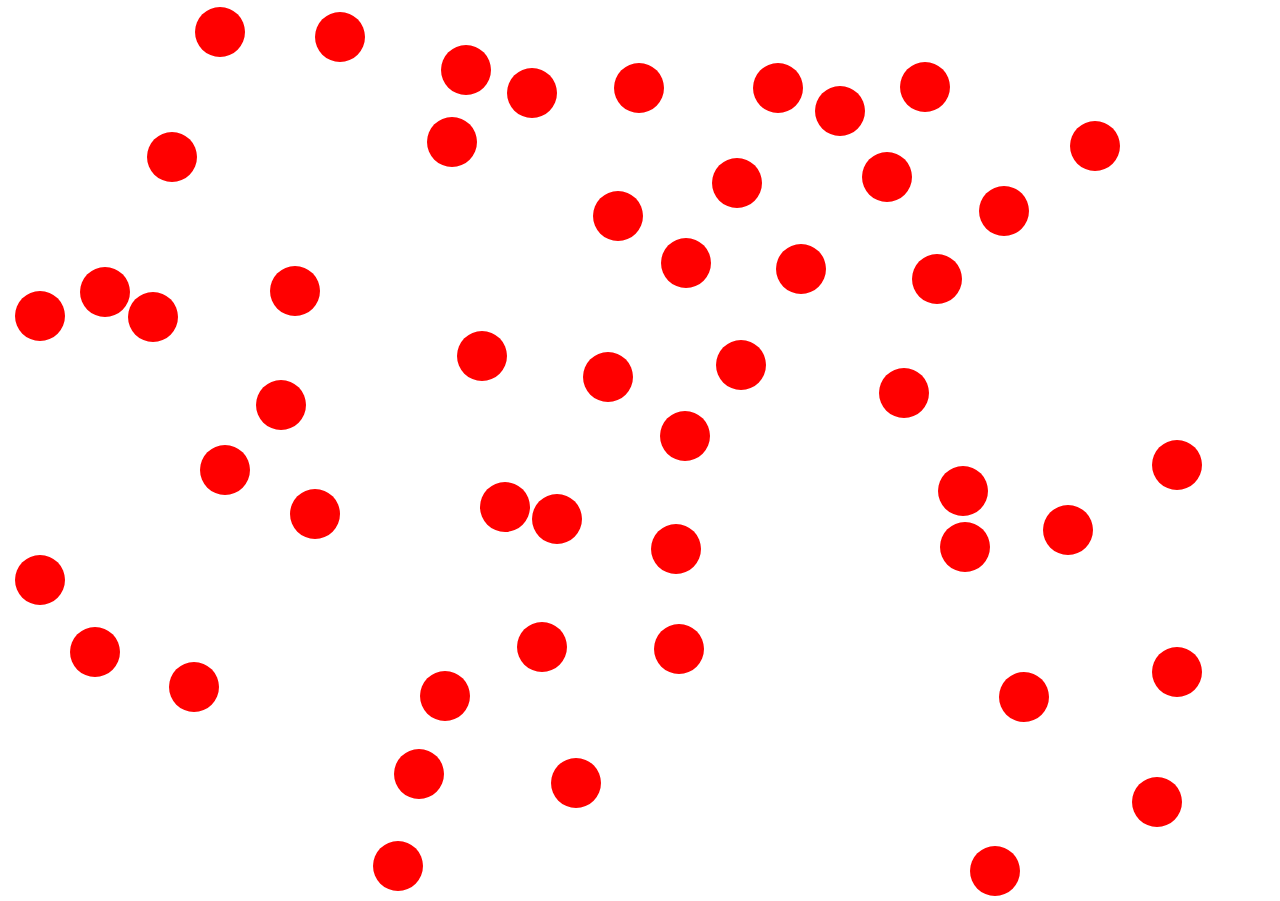
<file: Catching Balls/index.html>
<!DOCTYPE html>
<html lang="en">
<head>
    <meta charset="UTF-8">
    <meta name="viewport" content="width=device-width, initial-scale=1.0">
    <title>Document</title>
    <link rel="stylesheet" href="style.css">
</head>
<body>

    <div id="balls-container"></div>

    <script src="script.js"></script> 
</body>
</html>
</file>
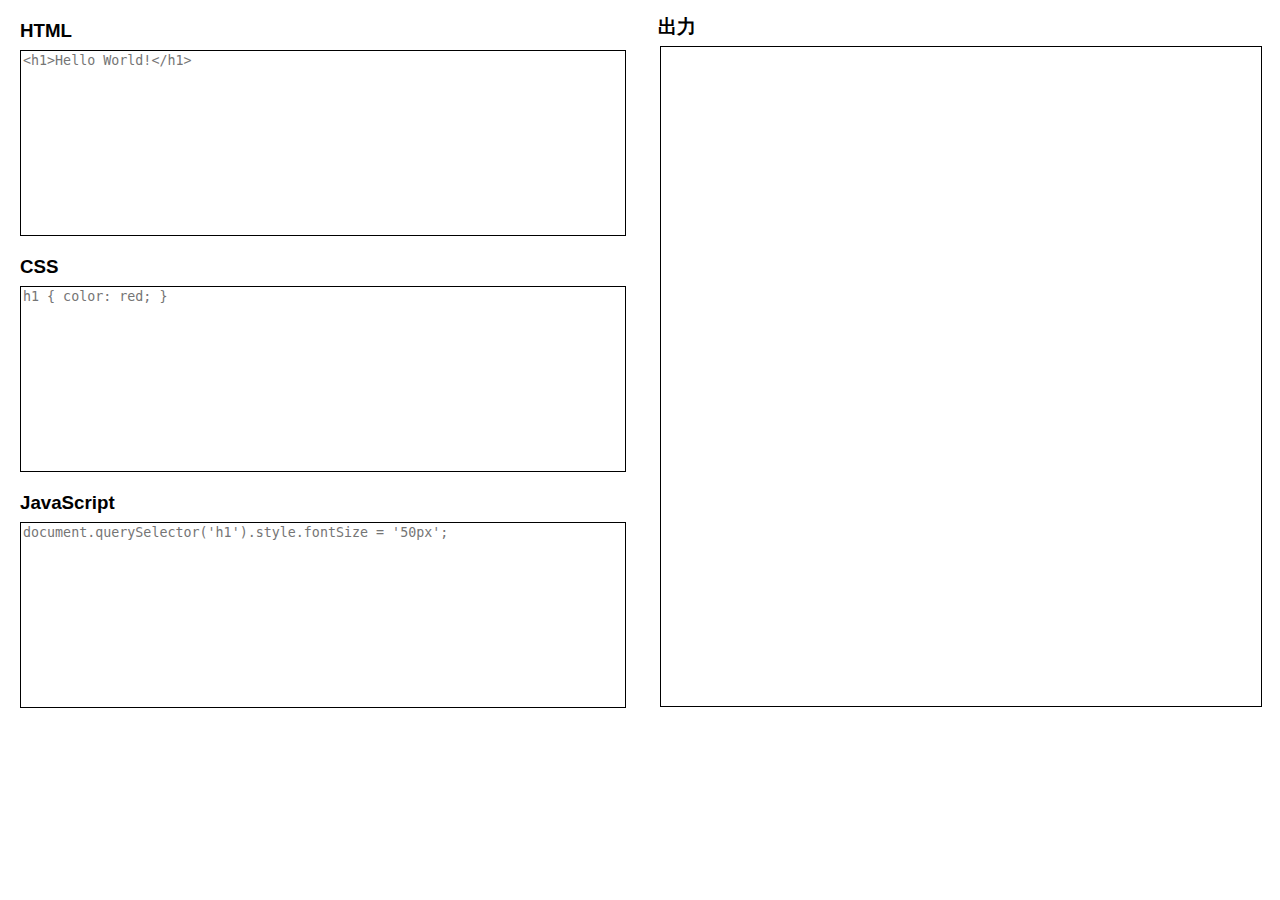
<file: Coating System/index.html>
<!DOCTYPE html>
<html lang="en">
<head>
    <meta charset="UTF-8">
    <meta name="viewport" content="width=device-width, initial-scale=1.0">
    <title>Document</title>
    <link rel="stylesheet" href="style.css">
</head>
<body>

    <div class="container">
        <div class="editor">
            <h3>HTML</h3>
            <textarea id="htmlCode" placeholder="<h1>Hello World!</h1>"></textarea>
            <h3>CSS</h3>
            <textarea id="cssCode" placeholder="h1 { color: red; }"></textarea>
            <h3>JavaScript</h3>
            <textarea id="jsCode" placeholder="document.querySelector('h1').style.fontSize = '50px';"></textarea>
        </div> 
        
        <div class="output">
            <h3>出力</h3>
            <iframe id="outputFrame"></iframe>
        </div>
    </div> 

    <script src="script.js"></script> 
</body>
</html>
</file>
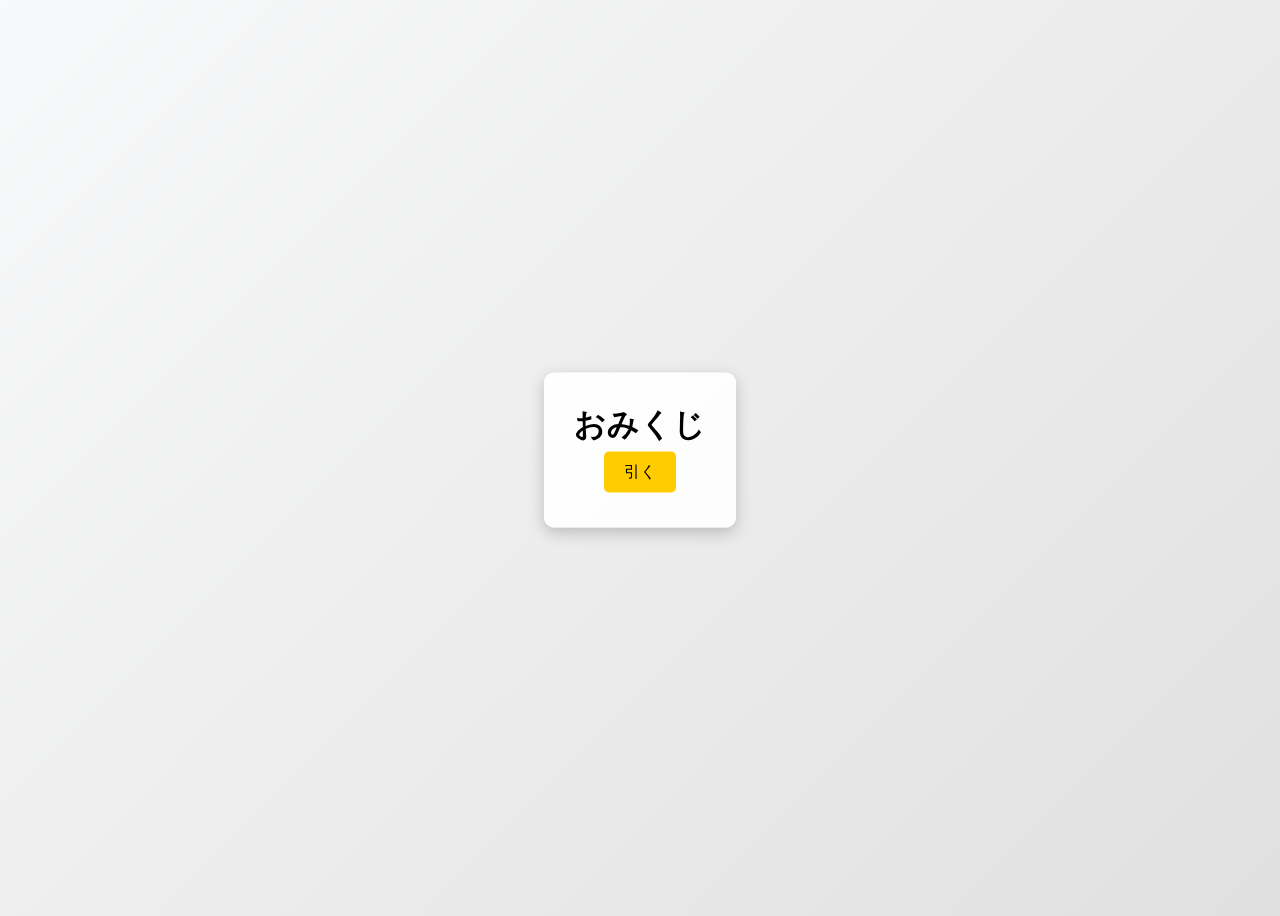
<file: Omikuji System/index.html>
<!DOCTYPE html>
<html lang="ja">
<head>
    <meta charset="UTF-8">
    <meta name="viewport" content="width=device-width, initial-scale=1.0">
    <title>おみくじ占い</title>
    <link rel="stylesheet" href="style.css">
</head>
<body>

    <div class="container">
        <h1 id="title">おみくじ</h1>
        <button id="draw-btn">引く</button>
    </div> 

    <div id="result-container">
        <p id="result"></p>
    </div> 

    <canvas id="particles"></canvas>

    <script src="script.js"></script>

</body>
</html>
</file>
<file: Catching Balls/style.css>
.ball {
    width: 50px;
    height: 50px;
    background-color: red;
    position: absolute;
    border-radius: 50%;
  }
</file>
<file: Coating System/style.css>
body {
    font-family: Arial, sans-serif;
    margin: 0;
    padding: 0;
    display: flex;
    height: 100vh;
}

.container {
    display: flex;
    width: 100%;
    height: 100%;
}

.editor {
    flex: 1;
    padding: 20px;
    display: flex;
    flex-direction: column;
}

textarea {
    width: 100%;
    height: 180px;
    margin-bottom: 20px;
    resize: none;
    overflow: auto;
    border: 1px solid #000000;
}

.output {
    flex: 1;
    max-height: 695px; 
    padding: 20px;
    display: flex;
    flex-direction: column;
    margin-top: -8px;
    margin-bottom: 20px;
}

iframe {
    width: 100%;
    height: 100%;
    border: 1px solid #000000;
}

h3 {
    margin-top: 0;
    margin-bottom: 8px;
}

.output h3 {
    position: relative;
    top: 2px;
    right: 2px;
}
</file>
<file: Omikuji System/style.css>
body {
    font-family: 'Noto Sans JP', sans-serif;
    text-align: center;
    background: linear-gradient(135deg, #f8f9fa, #e0e0e0);
    height: 100vh;
    display: flex;
    justify-content: center;
    align-items: center;
    flex-direction: column;
    overflow: hidden;
} 

.container {
    background: rgba(255, 255, 255, 0.9);
    padding: 30px;
    border-radius: 10px;
    box-shadow: 0 5px 15px rgba(0, 0, 0, 0.2);
    position: fixed;
    top: 50%;
    left: 50%;
    transform: translate(-50%, -50%);
}

.container h1 {
    margin-top: 5px;
    margin-bottom: 10px;
}

#result-container {
    font-size: 60px;
    font-weight: bold;
    padding: 15px;
    display: none;
    width: 180px;
    height: 100px;
    background: rgba(255, 255, 255, 0.9);
    text-align: center;
    border-radius: 10px;
    box-shadow: 0 5px 15px rgba(0, 0, 0, 0.2);
    position: fixed;
    top: calc(50% + 120px);
    left: 50%;
    transform: translateX(-50%);
}

#result {
    position: relative;
    top: -60px;
}

button {
    padding: 10px 20px;
    font-size: 18px;
    background-color: #ffcc00;
    border: none;
    cursor: pointer;
    transition: transform 0.5s ease-in-out; 
}

button:active {
    transform: scale(1.2);
    transition: transform 0.2s ease-out;
}

@keyframes shake {
    0% { margin-left: 0; }
    25% { margin-left: -5px; }
    50% { margin-left: 5px; }
    75% { margin-left: -5px; }
    100% { margin-left: 0; }
}

.shake {
    animation: shake 0.5s ease-in-out;
}

#draw-btn {
    display: inline-block;
    padding: 10px 20px;
    font-size: 16px;
    background-color: #ffcc00;
    border: none;
    border-radius: 5px;
    cursor: pointer;
    transition: transform 0.1s ease-in-out;
}

#draw-btn:active {
    transform: scale(0.9);
}

#title {
    margin-bottom: 5px;
}

#title, #draw-btn {
    position: relative;
    top: -5px;
}

#particles {
    position: fixed;
    top: 0;
    left: 0;
    width: 100%;
    height: 100%;
    pointer-events: none;
    z-index: -1;
}
</file>
